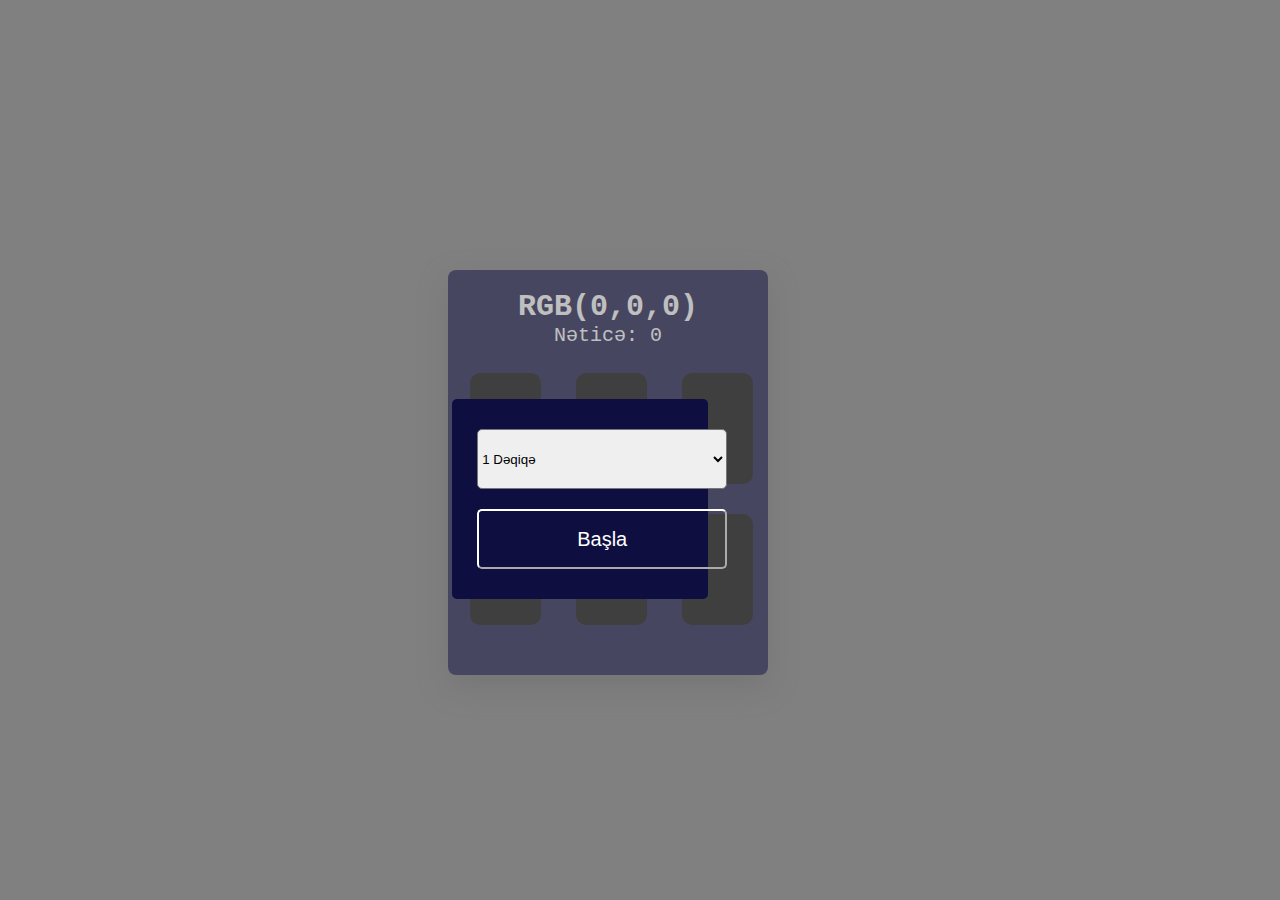
<file: colorgame/index.html>
<!DOCTYPE html>
<html lang="en">
<head>
    <meta charset="UTF-8">
    <meta http-equiv="X-UA-Compatible" content="IE=edge">
    <meta name="viewport" content="width=device-width, initial-scale=1.0">
    <title>Document</title>
    <link rel="stylesheet" href="style.css">
</head>
<body onload="startMenu()">
    <div id="st-time">
        <select id="time">
            <option value="1">1 Dəqiqə</option>
            <option value="3">3 Dəqiqə</option>
            <option value="5">5 Dəqiqə</option>
            <option value="10">10 Dəqiqə</option>
        </select>
        <input class="basla" type="button" value="Başla" onclick="getTime()" style="display: block;">
    </div>

    <div class="gameplace">
        <h3 class="trgb"></h3>
        <p class="netice">Nəticə: 0</p>

        <table>
            <tr>
                <td><div class="rnd" onclick="checkColor(this.id)" id="0"></div></td>
                <td><div class="rnd" onclick="checkColor(this.id)" id="0"></div></td>
                <td><div class="rnd" onclick="checkColor(this.id)" id="0"></div></td>
            </tr>

            <tr>
                <td><div class="rnd" onclick="checkColor(this.id)" id="0"></div></td>
                <td><div class="rnd" onclick="checkColor(this.id)" id="0"></div></td>
                <td><div class="rnd" onclick="checkColor(this.id)" id="0"></div></td>
            </tr>
        </table>

    </div>

    <div class="final-scene">
        <h1>Bitdi!</h1>
        <h2 class="score">Nəticə: 0</h2>
        <h2 id="selectedtime"></h2>
        <button class="playAgain" onclick="playAgain()">Təkrar oyna</button>
    </div>
    <script src="script.js"></script>
    <div class="true">Doğru!</div>
    <div class="false">Yanlış!</div>
</body>
</html>
</file>
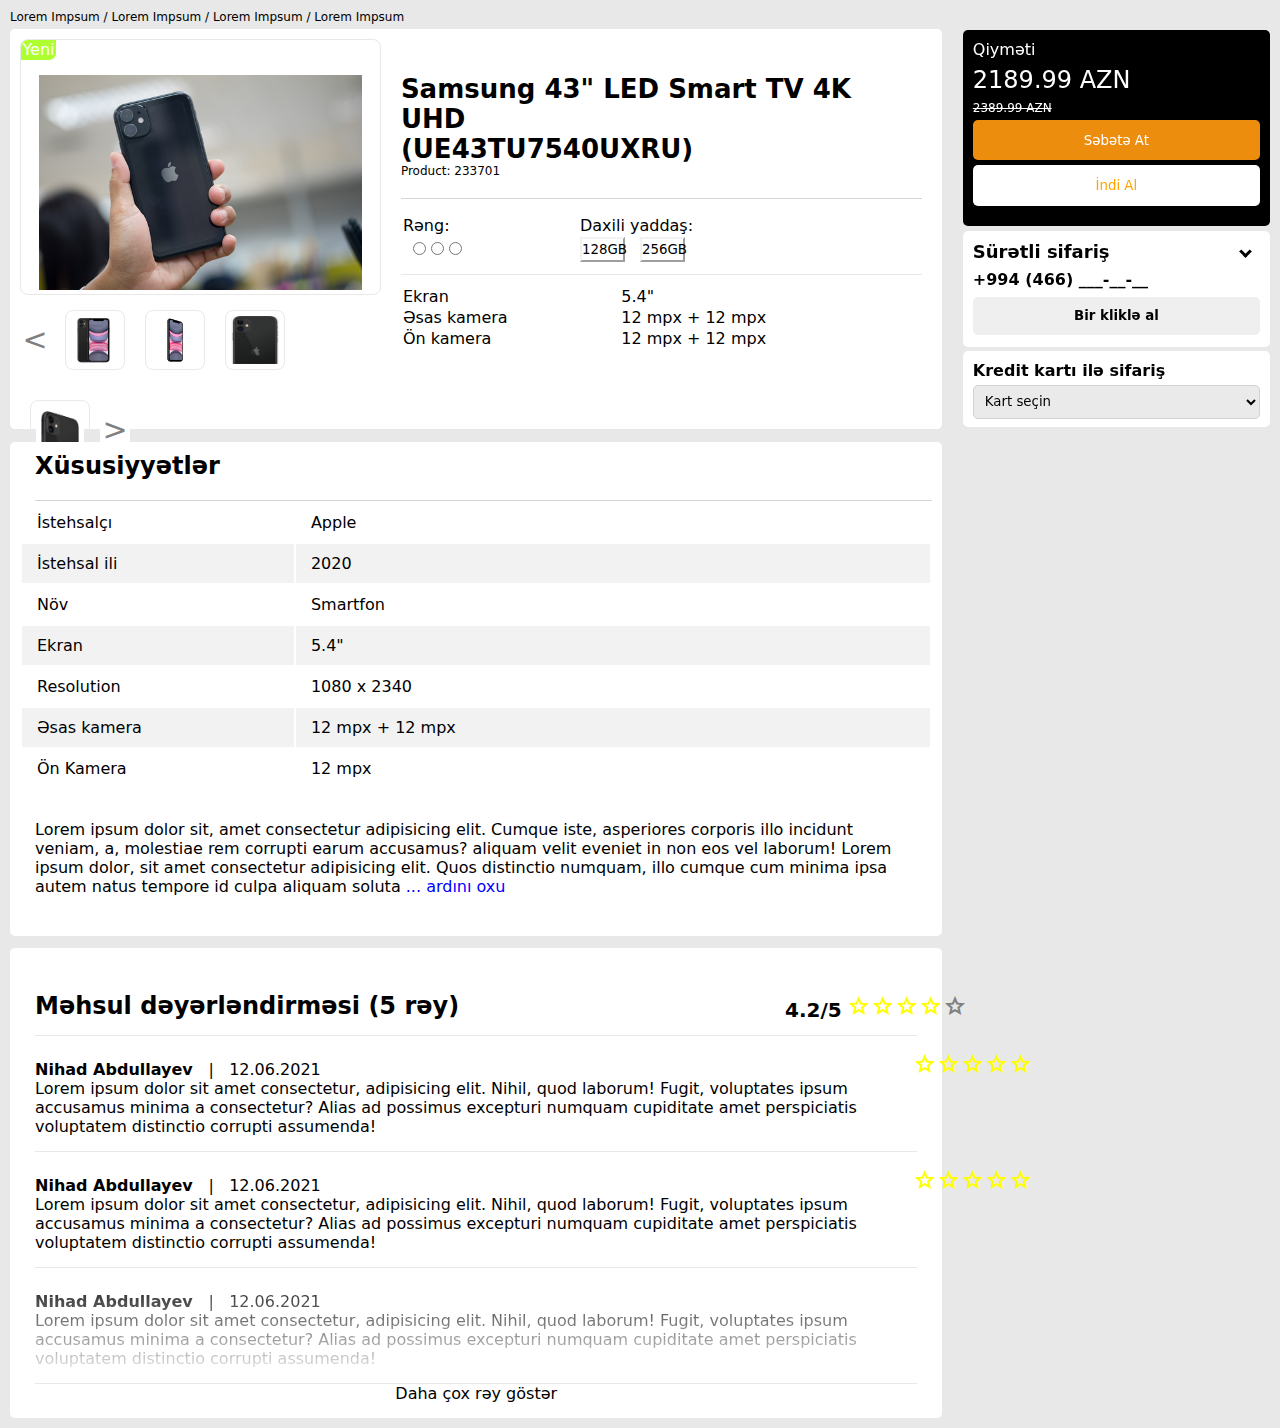
<file: shopping/index.html>
<!DOCTYPE html>
<html lang="en">
<head>
    <meta charset="UTF-8">
    <meta http-equiv="X-UA-Compatible" content="IE=edge">
    <meta name="viewport" content="width=device-width, initial-scale=1.0">
    <title>Document</title>
    <link rel="stylesheet" href="style.css">
    <!-- CSS only -->
<!-- <link href="https://cdn.jsdelivr.net/npm/bootstrap@5.2.0/dist/css/bootstrap.min.css" rel="stylesheet" integrity="sha384-gH2yIJqKdNHPEq0n4Mqa/HGKIhSkIHeL5AyhkYV8i59U5AR6csBvApHHNl/vI1Bx" crossorigin="anonymous"> -->
    <link rel="stylesheet" href="https://fonts.googleapis.com/css2?family=Material+Symbols+Outlined:opsz,wght,FILL,GRAD@48,400,0,0" />
    <link rel="stylesheet" href="https://fonts.googleapis.com/css2?family=Material+Symbols+Outlined:opsz,wght,FILL,GRAD@20..48,100..700,0..1,-50..200" />
</head>
<body>
    <ul class="list">
        <li><a href="">Lorem Impsum / </a></li>
        <li><a href="">Lorem Impsum / </a></li>
        <li><a href="">Lorem Impsum / </a></li>
        <li><a href="">Lorem Impsum </a></li>
    </ul>

    <div class="main-menu">
        <div class="slider">
            <div class="main-photo">
                <p class="new">Yeni</p>
                <img src="photos/main.jpg" class="mainphoto2" alt="" srcset="">
            </div>

            <div class="thumbnail-photos">
                <button id="prev" onclick="setslide(-1)"> &lt; </button>
                <img src="photos/img1.jpg" class="images" alt="1" srcset="" onclick="changePhoto(this.alt)">
                <img src="photos/img2.jpg" class="images" alt="2" srcset="" onclick="changePhoto(this.alt)">
                <img src="photos/img3.jpg" class="images" alt="3" srcset="" onclick="changePhoto(this.alt)">
                <img src="photos/img4.jpg" class="images" alt="4" srcset="" onclick="changePhoto(this.alt)">
                <button id="next" onclick="setslide(1)"> &gt; </button>
            </div>
        </div>

        <div class="product-details">
            <div>
                <p class="product">Samsung 43" LED Smart TV 4K UHD</p>
                <p class="prodid">(UE43TU7540UXRU)</p>
                
                <p class="prodid2">Product: 233701</p>
            </div>
            <div class="tbls">
                <table width="100%">
                    <tr>
                        <td>Rəng:</td>
                        <td>Daxili yaddaş:</td>
                    </tr>
                    <tr>
                        <td>
                            <input type="radio" name="test" id="black" value="red"><label for="black" ></label>
                            <input type="radio" name="test" id="red"><label for="red" ></label>
                            <input type="radio" name="test" id="yellow"><label for="yellow" ></label>
                        </td>
                        <td>
                            <button>128GB</button>
                            <button>256GB</button>
                        </td>
                    </tr>
                </table>
            </div>
            <div class="tbls2">
                <table width="100%">
                    <tr>
                        <td>Ekran</td>
                        <td>5.4"</td>
                    </tr>
                    <tr>
                        <td>Əsas kamera</td>
                        <td>12 mpx + 12 mpx</td>
                    </tr>
                    <tr>
                        <td>Ön kamera</td>
                        <td>12 mpx + 12 mpx</td>
                    </tr>
                </table>
            </div>
            
        </div>
    </div>

    <div class="side-menu">
        <div class="price">
            <p>Qiyməti</p>
            <p class="oprice">2189.99 AZN</p>
            <p class="noprice">2389.99 AZN</p>

            <button class="addtocart">Səbətə At</button>
            <button class="buynow">İndi Al</button>
        </div>
        <div class="order">
            <span id="fast">Sürətli sifariş  </span><span id="arrow"><i class="arrow down"></i></span>
            <p id="num">
                +994 (466) ___-__-__
            </p>
            <button id="onetapbuy">Bir kliklə al</button>
        </div>
        <div class="card-order">
            <h3>Kredit kartı ilə sifariş</h3>
            <select name="" id="cards" onchange="selectMonth()">
                <option value="" disabled selected>Kart seçin</option>
                <option value="card">Bir kart</option>
                <option value="card">Tam kart</option>
                <option value="card">Umico</option>
            </select>
        </div>
    </div>

    <div class="details">
        <h2>Xüsusiyyətlər</h2>

        <table class="table table-striped table-hover">
            <tr>
                <td width="30%">İstehsalçı</td>
                <td colspan="3"  >Apple</td>
                
            </tr>
            <tr>
                <td>İstehsal ili</td>
                <td colspan="3"  >2020</td>

            </tr>
                <td>Növ</td>
                <td colspan="3"  >Smartfon</td>
            <tr>
                <td>Ekran</td>
                <td colspan="3"  >5.4"</td>
            </tr>
            <tr>
                <td>Resolution</td>
                <td colspan="3"  >1080 x 2340</td>
            </tr>
            <tr>
                <td>Əsas kamera</td>
                <td colspan="3"  >12 mpx + 12 mpx</td>
            </tr>
            <tr>
                <td>Ön Kamera</td>
                <td colspan="3"  >12 mpx</td>
            </tr>
        </table>
        <div class="read-more">
            Lorem ipsum dolor sit, amet consectetur adipisicing elit. Cumque iste, asperiores corporis illo incidunt veniam, a, molestiae rem corrupti earum accusamus? 
            aliquam velit eveniet in non eos vel laborum! Lorem ipsum dolor, sit amet consectetur adipisicing elit. Quos distinctio numquam, illo cumque cum minima 
            ipsa autem natus tempore id culpa aliquam soluta <span href="" onclick="readmore()" class="dots">... ardını oxu</span> <span class="read-more2"> modi incidunt itaque reiciendis, officia, nisi deserunt! Lorem ipsum dolor sit amet consectetur adipisicing
            elit. Quidem tenetur quia architecto sapiente, alias sed! Id velit commodi, atque perferendis corrupti nostrum iste ab facere, vero cumque nesciunt cupiditate similique!</span><span class="less" onclick="less()"> ...less</span>
        </div>
    </div>

    <div class="comments">
        <div class="main-star">
            <span class="pts">4.2/5</span>
        </div>
        <h2>Məhsul dəyərləndirməsi (5 rəy)</h2>
        <div class="comment">
            <h4 style="display: inline;">Nihad Abdullayev </h4> <span> &nbsp;   | &nbsp; 12.06.2021</span>
            <span class="comment-stars comment-stars1"></span>
            <p>Lorem ipsum dolor sit amet consectetur, adipisicing elit. Nihil, quod laborum! Fugit, voluptates ipsum accusamus minima a consectetur? Alias ad possimus excepturi numquam cupiditate amet perspiciatis voluptatem distinctio corrupti assumenda!</p>
        </div>
        <div class="comment">
            <h4 style="display: inline;">Nihad Abdullayev </h4> <span> &nbsp;   | &nbsp; 12.06.2021</span>
            <span class="comment-stars comment-stars2"></span>
            <p>Lorem ipsum dolor sit amet consectetur, adipisicing elit. Nihil, quod laborum! Fugit, voluptates ipsum accusamus minima a consectetur? Alias ad possimus excepturi numquam cupiditate amet perspiciatis voluptatem distinctio corrupti assumenda!</p>
        </div>
        <div class="comment cmt3 grad">
            <h4 style="display: inline;">Nihad Abdullayev </h4> <span> &nbsp;   | &nbsp; 12.06.2021</span>
            <span class="comment-stars comment-stars3"></span>
            <p>Lorem ipsum dolor sit amet consectetur, adipisicing elit. Nihil, quod laborum! Fugit, voluptates ipsum accusamus minima a consectetur? Alias ad possimus excepturi numquam cupiditate amet perspiciatis voluptatem distinctio corrupti assumenda!</p>
        </div>
        <div class="comment cmt4">
            <h4 style="display: inline;">Nihad Abdullayev </h4> <span> &nbsp;   | &nbsp; 12.06.2021</span>
            <span class="comment-stars comment-stars4"></span>
            <p>Lorem ipsum dolor sit amet consectetur, adipisicing elit. Nihil, quod laborum! Fugit, voluptates ipsum accusamus minima a consectetur? Alias ad possimus excepturi numquam cupiditate amet perspiciatis voluptatem distinctio corrupti assumenda!</p>
        </div>
        <div class="comment cmt5">
            <h4 style="display: inline;">Nihad Abdullayev </h4> <span> &nbsp;   | &nbsp; 12.06.2021</span>
            <span class="comment-stars comment-stars5"></span>
            <p>Lorem ipsum dolor sit amet consectetur, adipisicing elit. Nihil, quod laborum! Fugit, voluptates ipsum accusamus minima a consectetur? Alias ad possimus excepturi numquam cupiditate amet perspiciatis voluptatem distinctio corrupti assumenda!</p>
        </div>
        <div class="expander">
            <span class="more-comment" onclick="moreComments()">Daha çox rəy göstər </span>
            <span class="less-comment" onclick="lessComments()">Rəyləri gizlət </span>
        </div>
    </div>











    <!-- JavaScript Bundle with Popper -->
<!-- <script src="https://cdn.jsdelivr.net/npm/bootstrap@5.2.0/dist/js/bootstrap.bundle.min.js" integrity="sha384-A3rJD856KowSb7dwlZdYEkO39Gagi7vIsF0jrRAoQmDKKtQBHUuLZ9AsSv4jD4Xa" crossorigin="anonymous"></script> -->
    <script src="script.js"></script>
</body>
</html>
</file>
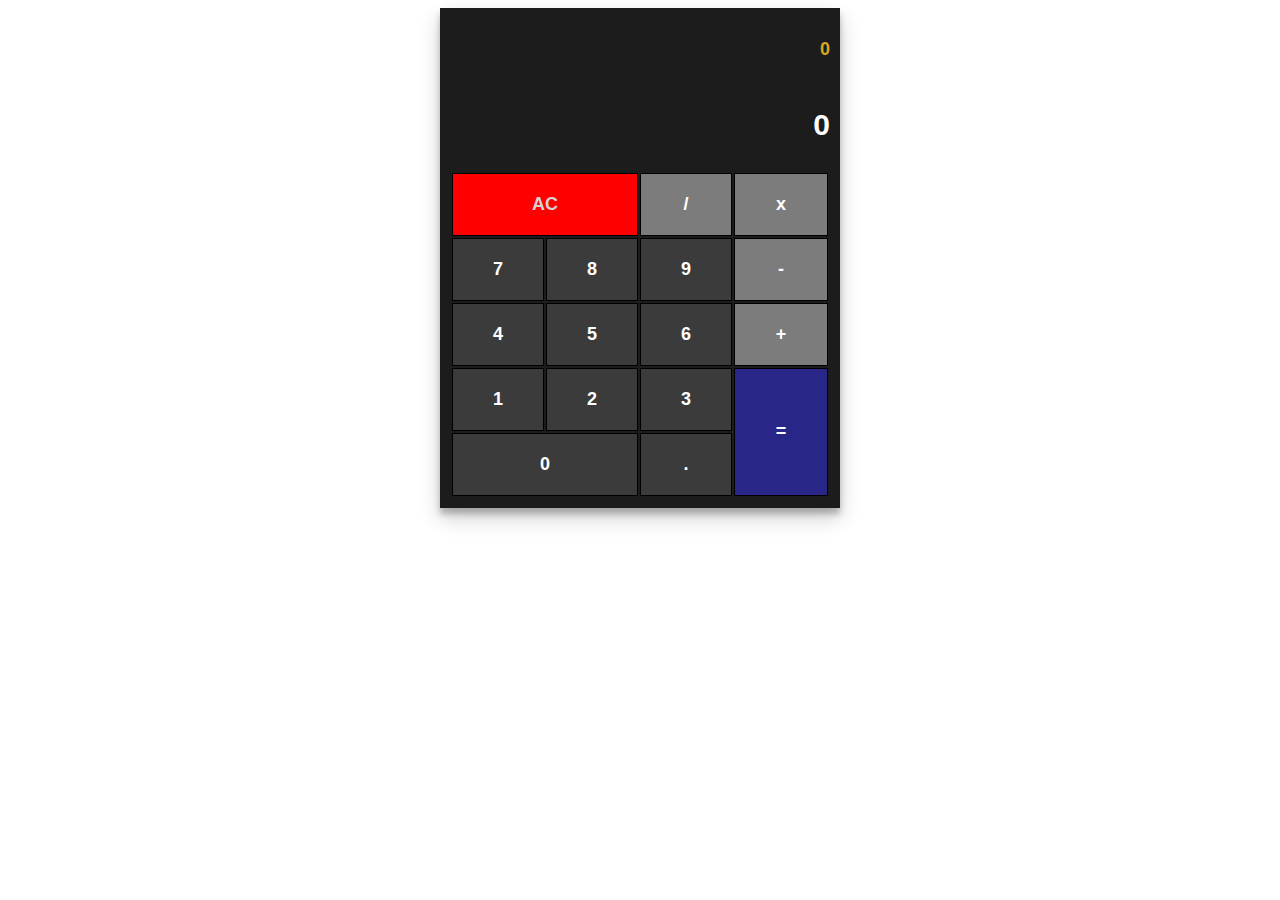
<file: calculator/calculator.html>
<!DOCTYPE html>
<html lang="en">
<head>
    <meta charset="UTF-8">
    <meta http-equiv="X-UA-Compatible" content="IE=edge">
    <meta name="viewport" content="width=device-width, initial-scale=1.0">
    <title>Document</title>
    <link rel="stylesheet" href="stylee.css">
    <link href="http://fonts.cdnfonts.com/css/calculator" rel="stylesheet">
  </head>
<body>

 
<table class="calculator" >
  <tr>
    <td colspan="4"><input class="result result2" type="text" id="result2" value="0" disabled/></td>
  </tr>
  <tr>
    <td colspan="4"><input class="result" type="text" id="result" value="0" disabled/></td>
  </tr>
  <tr>
    <td colspan="2"> <input type="button" value="AC" onclick="cle()" class="AC" /> </td>
    <td> <input type="button" value="/" onclick="display('/')"  id="op" /> </td>
    <td> <input type="button" value="x" onclick="display('*')"  id="op" /> </td>
    </tr>
  <tr>
    <td> <input id="butn" type="button" value="7" onclick="display('7')" /> </td>
    <td> <input id="butn" type="button" value="8" onclick="display('8')" /> </td>
    <td> <input id="butn" type="button" value="9" onclick="display('9')" /> </td>
    <td> <input type="button" value="-" onclick="display('-')"  id="op" /> </td>
    
  </tr>
  <tr>
    <td> <input id="butn" type="button" value="4" onclick="display('4')" /> </td>
    <td> <input id="butn" type="button" value="5" onclick="display('5')" /> </td>
    <td> <input id="butn" type="button" value="6" onclick="display('6')" /> </td>
    <td> <input type="button" value="+" onclick="display('+')"  id="op" /> </td>
  </tr>
  <tr>
    <td> <input id="butn" type="button" value="1" onclick="display('1')" /> </td>
    <td> <input id="butn" type="button" value="2" onclick="display('2')" /> </td>
    <td> <input id="butn" type="button" value="3" onclick="display('3')" /> </td>
    <td rowspan="2"> <input type="button" class="ber" value="=" onclick="calculate()" id="btn" /> </td>
</tr>
  <tr>
    <td colspan="2"> <input id="butn" type="button" value="0" onclick="display('0')" /> </td>
    <td> <input id="butn" type="button" value="." onclick="display('.')" /> </td>
    
 
    
    
  </tr>
</table>
 
<script type="text/javascript" src="scriptt.js"></script>
 
</body>
</html>
</file>
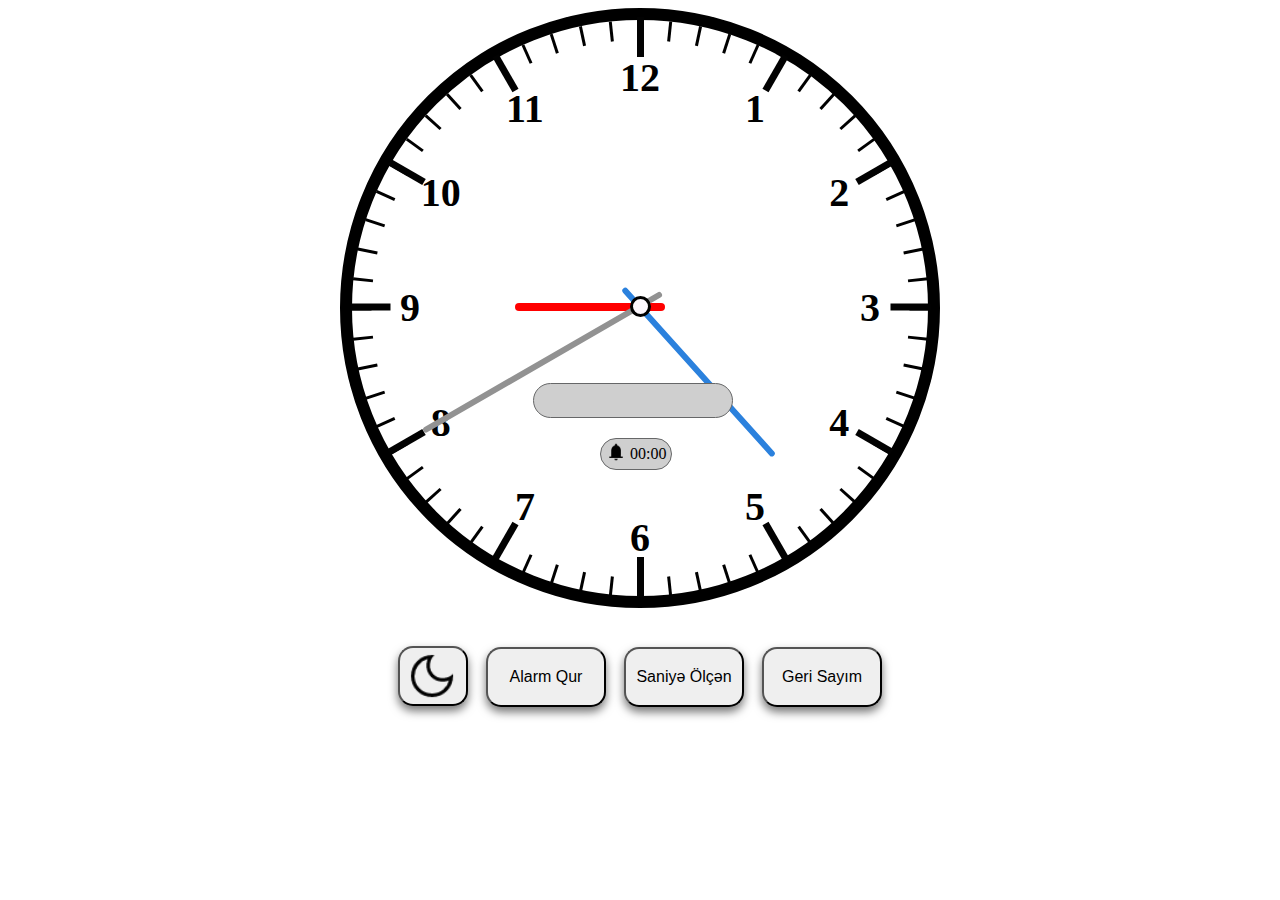
<file: clock1/watch.html>
<!DOCTYPE html>
<html lang="en">
<head>
    <meta charset="UTF-8">
    <meta http-equiv="X-UA-Compatible" content="IE=edge">
    <meta name="viewport" content="width=device-width, initial-scale=1.0">
    <link rel="stylesheet" href="CSS/style.css">
    <title>Watch</title>
</head>
<body onload="startwatch()">
    <div id="full">
        <div class="watch">
            <div class="dotes">
                <div class="r12" id="r12">12</div>
                <div class="r1" id="r1"><div id="rr1">1</div></div>
                <div class="r2" id="r2"><div id="rr2">2</div></div>
                <div class="r3" id="r3"><div id="rr3">3</div></div>
                <div class="r4" id="r4"><div id="rr4">4</div></div>
                <div class="r5" id="r5"><div id="rr5">5</div></div>
                <div class="r6" id="r6"><div id="rr6">6</div></div>
                <div class="r7" id="r7"><div id="rr7">7</div></div>
                <div class="r8" id="r8"><div id="rr8">8</div></div>
                <div class="r9" id="r9"><div id="rr9">9</div></div>
                <div class="r10" id="r10"><div id="rr10">10</div></div>
                <div class="r11" id="r11"><div id="rr11">11</div></div>
            </div>
            <div class="hours" id="hour">
                <div class="main3"></div>
            </div>
            <div class="minutes" id="minut">
                <div class="main2"></div>
            </div>
            <div class="seconds" id="sec">
                <div class="main"></div>
            </div>
            <div class="circle"></div>
            <div id="vaxt2">
                <p id="vaxt9"></p>
                <p id="day"></p>
            </div>
            <div id="alarm3">
                <img id="alpb" src="Images/alarmpblack-removebg-preview.png" alt="" width="20px" height="20px" style="display: inline;position: relative;">
                <p id="alarmp" style="display: inline;position: relative;">00:00</p>
            </div>
        </div>

    <section class="bgruop" id="bgruop">

        <button class="mode dmode" id="mode" onclick="darkModeChanger()"></button>
        <button class="alarm" id="alarm" onclick="openAlarm()">Alarm Qur</button>
        <button class="san" id="san" onclick="countupTimer()">Saniyə Ölçən</button>
        <button class="geri" id="geri" onclick="countDownTimer()">Geri Sayım</button>
        
    </section>
    <div class="alarm-area">
        <h2>Saatı Ayarlayın:</h2>

        <div id="time">
        <input type="time" id="appt" name="appt" min="09:00" max="24:00" value="" required>
        <select id="audios">
            <option value="Audio File Secin" disabled selected>Audio File Seçin</option>
            <option class="alaem" id="ses1" value="1">Səs 1</option>
            <option class="alaem" id="ses2" value="2">Səs 2</option>
        </select>
            <div id="pp">
                <img id="pp1" src="Images/play_arrow_FILL0_wght400_GRAD0_opsz48.png" alt="Play" onclick="playmusic()">
                <img id="pp2" src="Images/pause_FILL0_wght400_GRAD0_opsz48.png" alt="Pause" onclick="stopmusic()">
            </div>
        </div>

        <div id="buttons">
            <button class="alarm1" id="alarm2" onclick="alarmReady()">Hazırdır</button>
            <button class="alarm2" id="alarm2" onclick="clear()">Sıfırla</button>
        </div>

        <button id="close" onclick="closeAlarm()">x</button>
    </div>
    
    <div class="saniye">
        
        <div class="merge">
            <img src="Images/chrono-removebg-preview.png" alt="chrono">
            <div class="stick" id="test">
                <div class="main4"></div>
            </div>
            <div class="circle2"></div>


            <div class="stick2" id="test2">
                <div class="main42"></div>
            </div>
            <div class="circle22"></div>
        </div>



        
        <div id="vaxt"><label id="minutes">00</label>:<label id="seconds">00</label></div>
        <ol id="lits">

        </ol>
        <div id="sbtns">
            <button id="start" onclick="startTimer() , voidd(), voidd2()">Başla</button>
            <button id="add" onclick="addToList()">Əlavə Et</button>
            <button id="restart" onclick="clearTimer()">Sıfırla</button>
        </div>

        <button id="cllist" onclick="clearlist()">Siyahını Boşalt</button>

        <button id="close" onclick="closeTimer()">x</button>
    </div>

    <div class="gerisayim">
        <h2>Saatı Ayarlayın:</h2>
        
        <input type="time" id="geri4" name="appt" min="09:00" max="22:00" required>

        <div id="gbuttons">
            <button class="geri1" id="geri1" onclick="startCdTimer()">Başla</button>
            <button class="geri2" id="geri2" onclick="clearCdTimer()">Sıfırla</button>
        </div>

        <h1 id="timeleft"></h1>

        <button id="close" onclick="closeCdTimer()">x</button>

    </div>
    
    </div>
    <script src="JS/script.js">  
    </script>
</body>
</html>
</file>
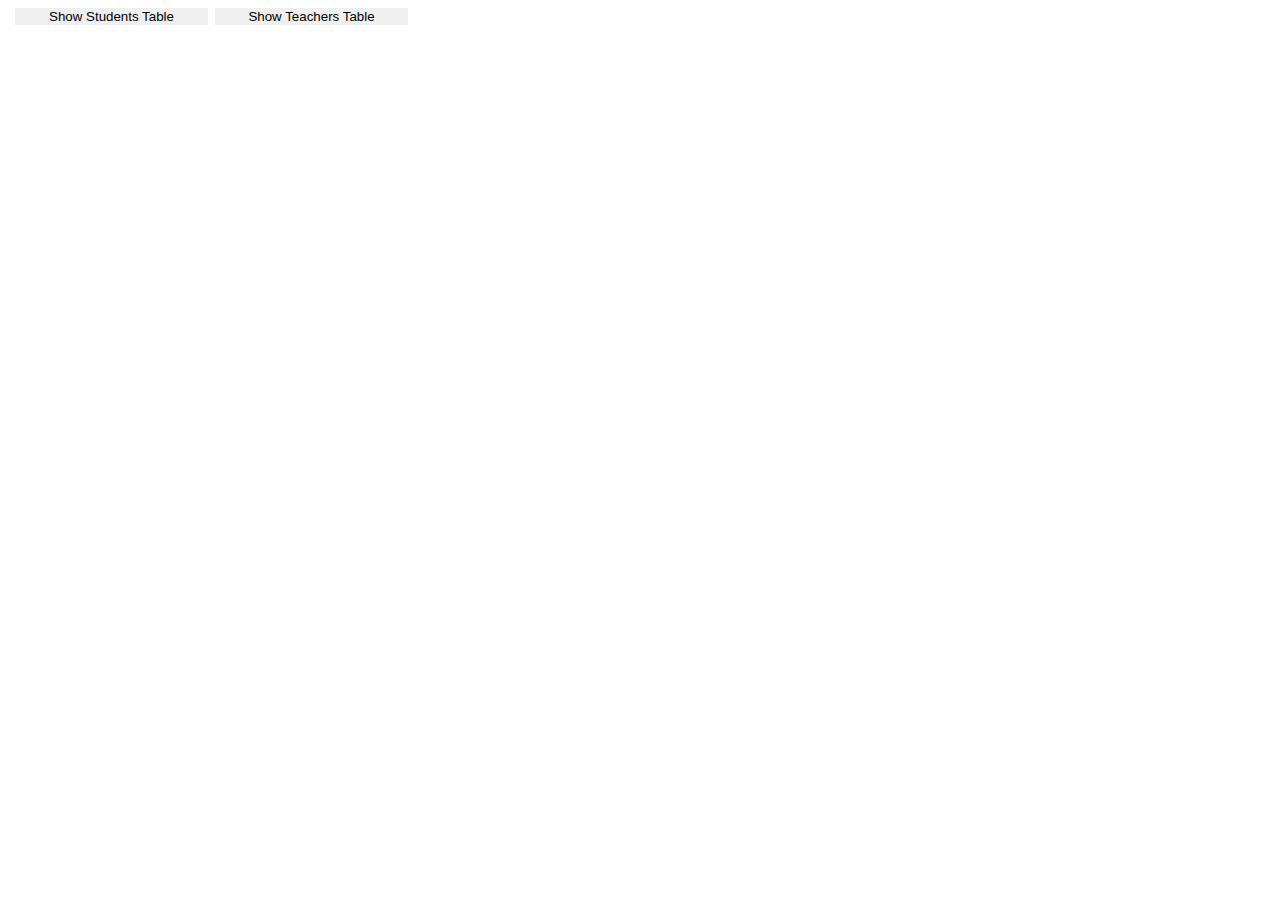
<file: table/table.html>
<html lang="en">
  <head>
    <meta charset="utf-8">
    <meta name="viewport" content="width=device-width, initial-scale=1, shrink-to-fit=no">
    <link rel="stylesheet" href="https://cdn.jsdelivr.net/npm/bootstrap@4.1.3/dist/css/bootstrap.min.css" integrity="sha384-MCw98/SFnGE8fJT3GXwEOngsV7Zt27NXFoaoApmYm81iuXoPkFOJwJ8ERdknLPMO" crossorigin="anonymous">
    <link rel="stylesheet" href="table.css">
    <link rel="stylesheet" href="https://fonts.googleapis.com/css2?family=Material+Symbols+Outlined:opsz,wght,FILL,GRAD@20..48,100..700,0..1,-50..200" />    <title>Table Work</title>
  </head>
  <body>
    <div class="mx-auto my-4  butn" style="width: 400px;">
        <button type="button" id="btn" onclick="showStudents()" class="btn btn-primary">Show Students Table</button>
        <button type="button" id="btn2" onclick="showTeachers()" class="btn btn-primary">Show Teachers Table</button>
    </div>

    <div class="spinner mx-auto" id="spinner" style="display:none ;margin-bottom: 50px;">
      <div class="bounce1"></div>
      <div class="bounce2"></div>
      <div class="bounce3"></div>
    </div>

    <div style="text-align: center;">
    <table class="table stable" id="stable" style="display:none;text-align: center;">
        <thead>
          <tr class="bg-dark text-light">
            <th>id</th>
            <th>Ad</th>
            <th>Soyad</th>
            <th colspan="2">Nömrə</th>
          </tr>
        </thead>
        <tbody>

        </tbody>
    </table>
    </div>

    <div style="text-align: center;">
    <table class="table tetable" id="tetable" style="display:none;">
        <thead>
          <tr class="bg-dark text-light">
            <th>id</th>
            <th>Ad</th>
            <th>Soyad</th>
            <th colspan="2">Nömrə</th>
          </tr>
        </thead>
        <tbody>

        </tbody>
    </table>
    </div>
    <div class="NT" id="NT" style="text-align: center;">NOT FOUND</div>
    <div class="NT2" id="NT2" style="text-align: center;">NOT FOUND</div>
    <script src="table.js"></script>
    <script src="https://code.jquery.com/jquery-3.3.1.slim.min.js" integrity="sha384-q8i/X+965DzO0rT7abK41JStQIAqVgRVzpbzo5smXKp4YfRvH+8abtTE1Pi6jizo" crossorigin="anonymous"></script>
    <script src="https://cdn.jsdelivr.net/npm/popper.js@1.14.3/dist/umd/popper.min.js" integrity="sha384-ZMP7rVo3mIykV+2+9J3UJ46jBk0WLaUAdn689aCwoqbBJiSnjAK/l8WvCWPIPm49" crossorigin="anonymous"></script>
    <script src="https://cdn.jsdelivr.net/npm/bootstrap@4.1.3/dist/js/bootstrap.min.js" integrity="sha384-ChfqqxuZUCnJSK3+MXmPNIyE6ZbWh2IMqE241rYiqJxyMiZ6OW/JmZQ5stwEULTy" crossorigin="anonymous"></script>
  </body>
</html>
</file>
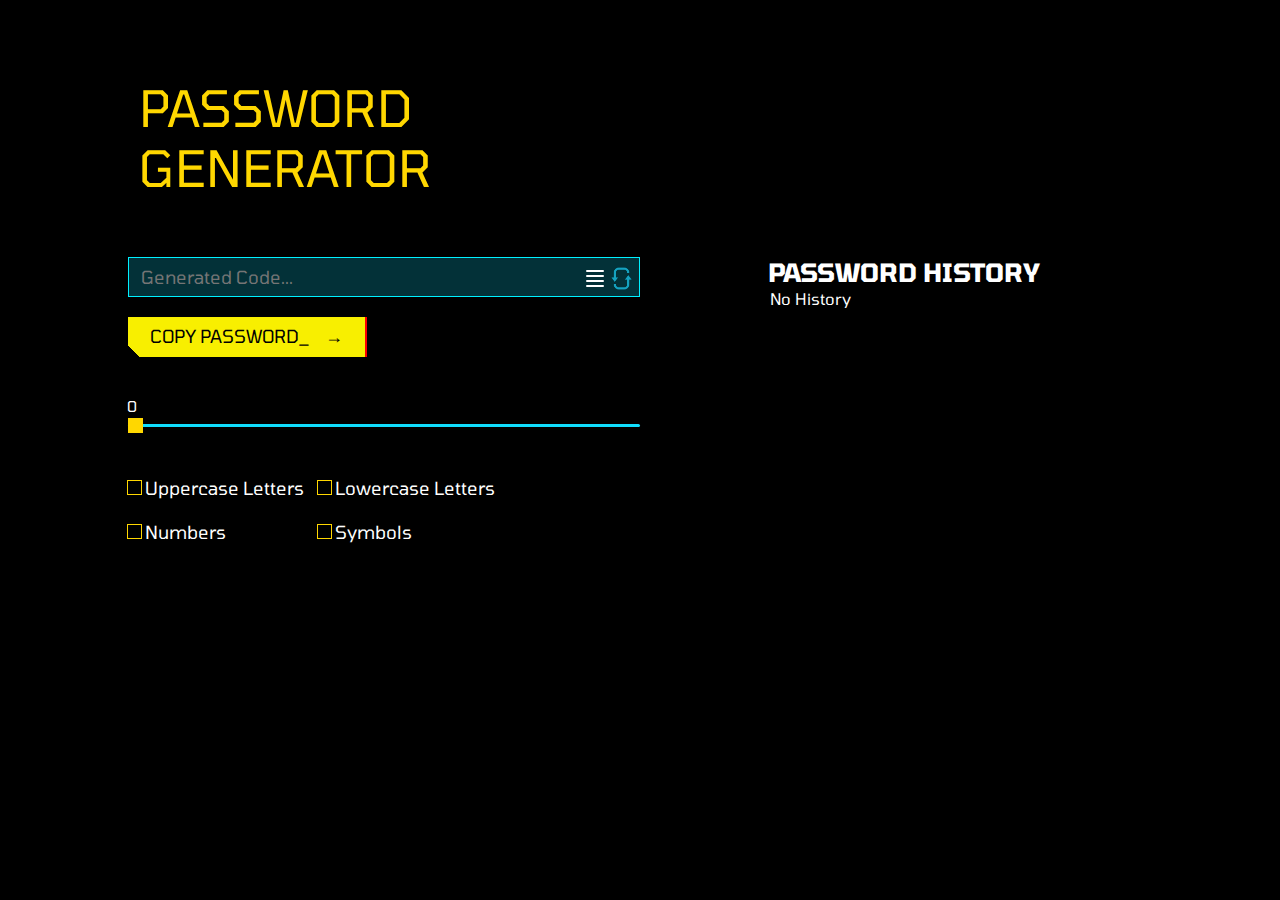
<file: tsks/passgen/passgen.html>
<!DOCTYPE html>
<html lang="en">
<head>
    <meta charset="UTF-8">
    <meta http-equiv="X-UA-Compatible" content="IE=edge">
    <meta name="viewport" content="width=device-width, initial-scale=1.0">
    <title>Document</title>
    <link rel="stylesheet" href="passgen.css">
    <link rel="preconnect" href="https://fonts.googleapis.com">
    <link rel="preconnect" href="https://fonts.gstatic.com" crossorigin>
    <link href="https://fonts.googleapis.com/css2?family=Tomorrow:wght@500&display=swap" rel="stylesheet">
</head>
<body onload="loading()">
    <pre class="h1">
        PASSWORD
        GENERATOR
    </pre>
    <div class="main-div">
        <div class="gen">
            <input type="text" placeholder="Generated Code..." class="gcode">
                <img src="images/icons8-refresh-48.png" alt="ref" onclick="generateCode()">
                <div class="hamburger">
                    <div class="ham1"></div>
                    <div class="ham2"></div>
                    <div class="ham3"></div>
                    <div class="ham4"></div>
                </div>
            <input type="button" value="COPY PASSWORD_    &rarr;" class="copy" onclick="copy()">
            <span id="rs-bullet" class="rs-label">0</span>
            <input type="range" name="" id="lengthp" min="1" max="100" value="1" class="slider" onchange="generateCode()">
            <form name="main"> 
                <table width="60%">
                    <tr>
                        <td>
                            <label class="container">Uppercase Letters
                                <input type="checkbox" name="" id="up" class="ch1" onclick="countCheckboxes()">
                                <span class="checkmark"></span>
                            </label>
                        </td>
                        <td>
                            <label class="container">Lowercase Letters
                                <input type="checkbox" name="" id="low" class="ch2" onclick="countCheckboxes()">
                                <span class="checkmark"></span>
                            </label>                  
                        </td>
                    </tr>
                    <tr>
                        <td>
                            <label class="container">Numbers
                                <input type="checkbox" name="" id="num" class="ch3" onclick="countCheckboxes()">
                                <span class="checkmark"></span>
                            </label>
                        </td>
                        <td>
                            <label class="container">Symbols
                                <input type="checkbox" name="" id="sym" class="ch4" onclick="countCheckboxes()">
                                <span class="checkmark"></span>
                            </label>
                        </td>
                    </tr>
                </table>
            </form>
        </div>
        <div class="hist">
            <h2>PASSWORD HISTORY</h2>
            <table width="100%" class="history" style='table-layout:fixed;'>
                <col width="90%">
                <col width="10%">
            </table>
            <input type="button" class="clear" onclick="clearUL()" value="Clear History">
        </div>
    </div>
    <script src="passgen.js"></script>
</body>
</html>
</file>
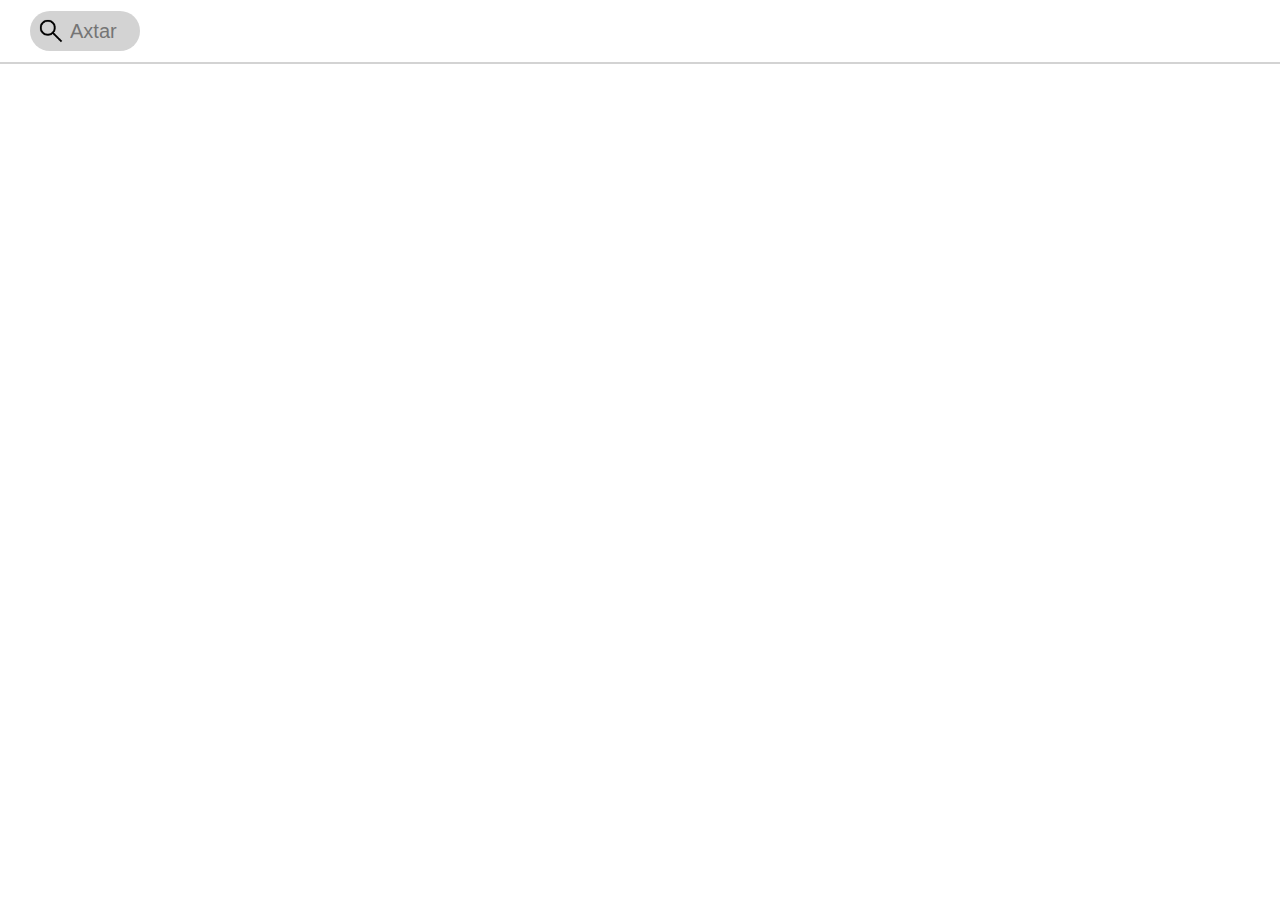
<file: tsks/search/search.html>
<!DOCTYPE html>
<html lang="en">
<head>
    <meta charset="UTF-8">
    <meta http-equiv="X-UA-Compatible" content="IE=edge">
    <meta name="viewport" content="width=device-width, initial-scale=1.0">
    <title>Document</title>
    <link rel="stylesheet" href="https://cdnjs.cloudflare.com/ajax/libs/font-awesome/6.1.1/css/all.min.css" integrity="sha512-KfkfwYDsLkIlwQp6LFnl8zNdLGxu9YAA1QvwINks4PhcElQSvqcyVLLD9aMhXd13uQjoXtEKNosOWaZqXgel0g==" crossorigin="anonymous" referrerpolicy="no-referrer" />
    <link rel="stylesheet" href="search.css">
</head>
<body onload="getData2()">
    <div class="search">
        <input type="text" name="" id="search" placeholder="Axtar">
    </div>
    <div id="cards"></div>
    <script src="search.js"></script>
</body>
</html>
</file>
<file: colorgame/style.css>
*{
    box-sizing: border-box;
    margin: 0;
    padding: 0;
    transition: all 0.3s ease-in-out;
}
#st-time{
    background-color: rgb(14, 14, 65);
    position: absolute;
    top: 61%;
    left: 47%;
    margin: -150px 0 0 -150px;
    width: 20%;
    height: 200px;
    border-radius: 5px;
    transition: all .9s ease;
    display: none;
    z-index: 10;
}
#time{
    position: relative;
    top: 15%;
    left: 10%;
    width: 250px;
    height: 60px;
    margin: 0;
    border-radius: 5px;
}
.rnd:hover{
    transform: scale(1.2);
}
.basla{
    width: 250px;
    height: 60px;
    position: relative;
    top: 25%;
    left: 10%;
    margin: 0;
    background-color: transparent;
    color: white;
    border-color: white;
    border-radius: 5px;
    font-size: 20px;
}
.basla:hover{
    background-color: white;
    color: black;
}
.gameplace{
    position: absolute;
    top: 30%;
    left: 35%;
    width: 25%;
    height: 45%;
    background-color: rgb(14, 14, 65);
    border-radius: 8px;
    z-index: 9;
    -webkit-box-shadow: 0px 11px 29px -3px #696969; 
box-shadow: 0px 11px 29px -3px #696969;
}
.gameplace h3{
    text-align: center;
    color: white;
    font-size: 30px;
    font-family: 'Courier New', Courier, monospace;
    margin-top:20px;
}
.netice{
    text-align: center;
    color: white;
    font-size: 20px;
    font-family: 'Courier New', Courier, monospace;
}
table{
    margin-top: 10px;
    width: 100%;
    height: 70%;
}
table tr td{
    padding-left:20px;
}
table tr td div{
    width: 85%;
    height: 80%;
    background-color: black;
    border-radius: 10px;
    border: none;
}
table tr td div:hover{
    cursor: pointer;
}
.final-scene{
    position: absolute;
    top: 27.5%;
    left: 30%;
    width: 40%;
    height: 48%;
    background-color: rgb(14, 14, 65);
    z-index: 11;
    display: none;
    text-align: center;
    -webkit-box-shadow: 0px 0px 35px 3px #141465; 
box-shadow: 0px 0px 35px 3px #141465;
}
.final-scene h1{
    color: white;
    text-align: center;
    margin-top: 40px;
    font-size: 50px;
    font-weight: bolder;
    font-family:'Franklin Gothic Medium', 'Arial Narrow', Arial, sans-serif;
}
.final-scene h2{
    color: white;
    text-align: center;
    margin-top: 20px;
    font-size: 45px;
    font-weight: bolder;
    font-family:'Franklin Gothic Medium', 'Arial Narrow', Arial, sans-serif;
}
.playAgain{
    width: 85%;
    height: 15%;
    background-color: rgb(14, 14, 65);
    font-size: 24px;
    color: white;
    border-color: white;
    margin-top: 20px;
}
.playAgain:hover{
    color: black;
    background-color: white;
}
.true,.false{
    width: 260px;
    height: 130px;
    font-size: 50px;
    font-weight: 900;
    font-family: 'Franklin Gothic Medium', 'Arial Narrow', Arial, sans-serif;
    text-align: center;
    border-radius: 9px;
    color: white;
    display: none;
    transition: all 1s ease-in-out;
    position: absolute;
    top: 46%;
    left: 39.5%;
    z-index: 20;
    animation: fade .3s ease-in-out;
    justify-content: center;
    align-items: center;
}
.false{
    background-color: red;
    -webkit-box-shadow: 0px 0px 107px -4px rgba(255,0,0,1);
    -moz-box-shadow: 0px 0px 107px -4px rgba(255,0,0,1);
    box-shadow: 0px 0px 107px -4px rgba(255,0,0,1);
}
.true{
    background-color: green;
    -webkit-box-shadow: 0px 0px 107px -4px rgba(0,255,10,1);
    -moz-box-shadow: 0px 0px 107px -4px rgba(0,255,10,1);
    box-shadow: 0px 0px 107px -4px rgba(0,255,10,1);
}
@keyframes fade {
    from { opacity: 0; }
    to { opacity: 1; }
}
</file>
<file: shopping/style.css>
*{
    box-sizing: border-box;
    padding: 0;
    margin: 0;
    font-family: system-ui, -apple-system, BlinkMacSystemFont, 'Segoe UI', Roboto, Oxygen, Ubuntu, Cantarell, 'Open Sans', 'Helvetica Neue', sans-serif;
}
body{
    background-color: rgb(232, 232, 232);
    padding: 10px;
}
.list{
    text-decoration: none;
    font-size: 12px;
    margin-bottom: 5px;
    clear: both;
}
.list li{display: inline;}
.list a{
    text-decoration: none;
    color: black;
}
.list a:hover{color: gray;}
.main-menu{
    width: 74%;
    height: 400px;
    background-color: white;
    display: flex;
    border-radius: 5px;
    margin-right: 1.5%;
}
.main-menu{padding: 10px;}
.slider{
    width: 40%;
    height: 80%;
    display: inline-block;
}
#prev,#next{
    display: relative;
    border: none;
    color: gray;
    font-size: 30px;
    height: 50px;
    width: 30px;
    position: relative;
    top: -20px;
    background-color: white;
}
.main-photo{
    text-align: center;
    border: 1px solid rgb(232, 232, 232);
    border-radius: 8px;
    box-sizing: content-box;
}
.main-photo img{
    margin-top: 15px;
    width: 90%;
}
.thumbnail-photos{width: 90%;}
.thumbnail-photos img{
    width: 60px;
    height: 60px;
    margin-left: 10px;
    margin-top: 15px;
    margin-right: 5px;
    border: 1px solid rgb(233, 233, 233);
    padding: 5px;
    border-radius: 8px;
}
.new{
    position: relative;
    color: white;
    background-color: greenyellow;
    width: 35px;
    height: 20px;
    border-radius: 7px 0 7px 0;
    right: -0;
}
.product-details{
    width: 60%;
    height: 81%;
    display: inline;
    border-radius: 7px;
    margin-left: 10px;
    padding: 35px 10px 0 10px;
}
.product,.prodid{
    font-weight: 700;
    font-size: 26px;
}
.prodid2{
    font-size: 12px;
    border-bottom:1px solid #d6d4d4;
    padding-bottom: 20px;
}
#black{
    accent-color: black;
    margin-left: 10px;
}
#red{accent-color: red;}
#yellow{accent-color: yellow;}
.tbls td button{
    width: 45px;
    height: 25px;
    margin-right: 10px;
    background-color: white;
    border-color: #f2f2f2;
}
.tbls{
    padding-bottom: 10px;
    padding-top:15px;
    border-bottom: 1px solid rgb(232, 232, 232);
}
.tbls2{padding-top: 10px;}
.side-menu{
    width: 24%;
    height: 400px;
    display: inline-block;
    position: fixed;
    top: 30px;
    right: 10px;
    border-radius: 5px;
}
.price{
    width: 100%;
    height: 49%;
    background-color: black;
    color: white;
    border-radius: 5px;
    margin-bottom: 1.5%;
    padding: 10px;
}
.oprice{
    margin-top: 7px;
    font-size: 24px;
}
.noprice{
    margin-top: 7px;
    font-size: 12px;
    text-decoration: line-through;
}
.order{
    width: 100%;
    height: 29%;
    background-color: white;
    border-radius: 5px;
    margin-bottom: 1.5%;
    padding: 10px;
}
.card-order{
    width: 100%;
    height: 19%;
    background-color: white;
    border-radius: 5px;
    padding: 10px;
}
.card-order h3{font-size: 16px;margin-bottom: 5px;}
.details{
    width: 74%;
    height: 100%;
    background-color: white;
    display: inline-block;
    border-radius: 5px;
    margin-right: 1.5%;
    margin-top: 1%;
}
.addtocart,.buynow{
    width: 100%;
    height: 23%;
    border: none;
    border-radius: 5px;
}
.addtocart{
    margin: 5px 0 5px 0;
    background-color: rgb(237, 141, 14);
    color: white;
}
.buynow{
    background-color: white;
    color: orange;
}
#arrow{
    position: absolute;
    right: 20px;
}
#fast{
    font-weight: 900;
    font-size: 18px;
}
#num{
    margin-top: 8px;
    font-weight: 900;
    font-size: 16px;
}
#onetapbuy{
    margin-top: 8px;
    height: 40%;
    width: 100%;
    border: none;
    font-weight: 900;
    border-radius: 5px;
}
#cards{
    width: 100%;
    border: 1px solid lightgray;
    background-color: rgb(234, 234, 234);
    height: 60%;
    border-radius: 5px;
    padding:0 7px;
}
.details{padding: 10px;}
.details h2{
    margin-left: 15px;
    border-bottom:1px solid #d6d4d4;
    padding-bottom: 20px;
}
.details table{
    width: 100%;
    height: 90%;
}
.details table tr,.details table td{padding: 10px 15px;}
.details table tr:nth-child(even) {background-color: #f2f2f2;}
.read-more{margin:30px 15px;}
.read-more2{display: none;}
.dots,.less{color: blue;}
.less{display: none;}
.dots:hover,.less:hover{cursor: pointer;}

.comments{
    width: 74%;
    height: 100%;
    background-color: white;
    display: block;
    border-radius: 5px;
    margin-right: 1.5%;
    margin-top: 1%;
    padding: 15px 25px;
}
.comments h2{
    border-bottom: 1px solid rgb(232, 232, 232);
    padding-bottom: 15px;
}
.comment{
    border-bottom: 1px solid rgb(232, 232, 232);
    padding: 15px 0;
}
.material-symbols-outlined{color: yellow;}
.main-star{
    position: relative;
    right:-85%;
    top:30px;
}
.comment-stars{
    position: relative;
    left: 66.5%;
}
.pts{
    font-weight: 700;
    font-size: 20px;
}
.more-comment,.less-comment{font-weight: 500;}
.cmt4,.cmt5{display: none;}
.less-comment{display: none;}
.more-comment:hover,.less-comment:hover{cursor: pointer;}
.expander{text-align: center;}

.grad{
    background: -webkit-linear-gradient( rgb(0, 0, 0),rgb(255, 255, 255));
    -webkit-background-clip: text;
    -webkit-text-fill-color: transparent;
}

























.arrow {
    border: solid black;
    border-width: 0 3px 3px 0;
    display: inline-block;
    padding: 3px;
    
}
.down {
    transform: rotate(45deg);
   -webkit-transform: rotate(45deg);
}
</file>
<file: calculator/stylee.css>
*{
    font-size: large;
    font-weight: bold;
}
th, td {
    padding: 0;
}
.calculator {
    padding: 10px;
    height: 500px;
    width: 400px;
    margin: auto;
    background-color: #1c1c1c;
    box-shadow: rgba(0, 0, 0, 0.19) 0px 10px 20px, rgba(0, 0, 0, 0.23) 0px 6px 6px;
}
.result {
    font-family: 'Calculator', sans-serif;
    font-size: 30px;
    text-align: right;
    background-color: #1c1c1c;
    color: white;
    width: 100%;
    height: 60%;
    border: none;
    margin-top: 0;
}
.result2{
    font-family: 'Calculator', sans-serif;
    font-size: 18px;
    text-align: right;
    background-color: #1c1c1c;
    color: goldenrod;
    width: 100%;
    height: 25%;
    border: none;
    margin-bottom: 0;
}
.AC{
    background-color: red;
}
.AC:hover{
    background-color: goldenrod;
}
#btn {
    background-color: #282686;
    color: white;
}
#btn:hover{
    background-color: goldenrod;
}
#butn{
    color: white;
    background-color: #3b3b3b;
}
#butn:hover{
    background-color: #adadad;
}
#op {
    background-color: #7c7c7c;
    color: white;
}
#op:hover{
    background-color: #adadad;;
}
input[type=button] {
    font-family: 'Orbitron', sans-serif;
    
    color: #D4D4D2;
    border: solid black 0.5px;
    width: 100%;
    height: 100%;
    outline: none;
}
input:active[type=button] {
    background: #e5e5e5;
    -webkit-box-shadow: inset 0px 0px 5px #c1c1c1;
    -moz-box-shadow: inset 0px 0px 5px #c1c1c1;
    box-shadow: inset 0px 0px 5px #c1c1c1;
}
</file>
<file: clock1/CSS/style.css>
body{
    display: flex;
    align-items: center;
    justify-content: center;
}
/* Main Watch */
.watch{
    box-sizing: border-box;
    width: 600px;
    height: 600px;
    border: 12px solid black;
    border-radius: 100%;
    display: flex;
    justify-content: center;
    align-items: center;
    background-color: white;
    padding-bottom: 33px;
}

.minutes{
    height: 400px;
    width: 6px;
    display: flex;
    align-items: flex-start;
    position: absolute;
    top: 6.7em;
}

.main2{
    width: 100%;
    height: 225px;
    background-color: #2b81dd;
    border-radius: 7px;
    position: absolute;
}

.hours{
    height: 250px;
    width: 8px;
    display: flex;
    align-items: flex-start;
    position: absolute;
    top: 11.4em;
}

.main3{
    width: 100%;
    height: 150px;
    background-color: #ff0000;
    border-radius: 15px;
    position: absolute;
    
}

.seconds{
    height: 500px;
    width: 6px;
    display: flex;
    align-items: flex-start;
    position: absolute;
    top: 3.5em;
}

.main{
    width: 100%;
    height: 275px;
    background-color:#929292;
    border-radius: 7px;
    position: absolute;
}

.circle{
    border: 3px solid black;
    position: absolute;
    width: 15px;
    top:18.5em;
    height: 15px;
    border-radius: 100%;
    background-color: #fcf7fd;
}

.dotes{
    position: absolute;
    width: 10px;
    height: 10px;
    display: flex;
    align-items: center;
    justify-content: center;
}

.r12,.r1,.r2,.r3,.r4,.r5,.r6,.r7,.r8,.r9,.r10,.r11{
    background:#020202;
    position: absolute;
    font-size: 40px;
    background-color: transparent;
    font-size: 40px;
    font-weight: bold;
    top: -3px;
    
}

#rr1{transform: rotate(-30deg);}
#rr2{transform: rotate(-60deg);}
#rr3{transform: rotate(-90deg);}
#rr4{transform: rotate(-120deg);}
#rr5{transform: rotate(-150deg);}
#rr6{transform: rotate(-180deg);}
#rr7{transform: rotate(150deg);}
#rr8{transform: rotate(120deg);}
#rr9{transform: rotate(90deg);}
#rr10{transform: rotate(60deg);}
#rr11{transform: rotate(30deg);}

#vaxt9,#day{
    display: inline;
    position: relative;
}
#day{
    color: black;
    width:100px ;
    left: 60px;
}
#vaxt2{
    display: block;
    position: relative;
    background-color: rgb(207, 207, 207);
    color: black;
    width: 200px;
    height: 35px;
    border-radius: 20px;
    border:1px solid #666768;
    top: 20%;
    left: 5%;
    padding: 7px 15px;
    box-sizing: border-box;
}
#alarm3{
    display: block;
    position: relative;
    background-color: rgb(207, 207, 207);
    color: black;
    width: 70px;
    height: 30px;
    border-radius: 20px;
    border:1px solid #666768;
    top: 30%;
    right: 18%;
    text-align: center;   
}
/* Main Watch End */


/* Main Buttons */
.bgruop{
    display:block;
    position: relative;
    top: -30px;
    left: 50px;
    width: 500px;
    height: 100px;
    text-align: center;
    margin-top: 40px;
    box-sizing: border-box; 
}
.bgruop button{
    height: 60px;
    margin: 7px;
    border-radius: 15px;
    box-shadow: 0px 5px 10px 0px rgba(117,117,117,1);
    font-size: 16px;
}
.bgruop button:hover{
    background-color: black;
    color: white;
}
.mode{width: 70px;}
/* Main Buttons End*/


/* Alarm */
.alarm-area{
    background-color: rgb(243, 209, 178);
    width: 500px;
    height: 500px;
    border-radius: 100%;
    display:none;
    margin-top: 100px;
    text-align: center;
}
.alarm-area h2{
    position:relative;   
    top: 25%;
    left: 0;
    font-size: 30px;
    font-weight: bold;
    font-family: 'Courier New', Courier, monospace;
}
#time{
    position: relative;
    top: 27%;
}
#appt{
    display: block;
    position: relative;
    left: 35%;
    height: 40px;
    width: 30%;
    margin-bottom: 9px;
}
#audios{
    display: block;
    position: relative;
    width: 30%;
    height: 40px;
    left: 35%;
}
#pp{
    position: relative;
    width: 100px;
    left: 40%;
}
#alarm3>img{
    left: 0;
    top: 8%;
}
#pp img:hover{
    cursor: pointer;
}
.alarm,.geri,.san{
    width: 120px;
}
#buttons{
    position: relative;
    top:30%;
    left:0;
}
#buttons button{
    width: 80px;
    height: 50px;
}
/* Alarm End*/


/* Count Up */
.saniye{
    display: none;
    position: relative;
    left: 20px;
}
.merge{
    display: flex;
    align-items: center;
    justify-content: center;
}
.main4{
    width: 5px;
    height: 70px;
    position: absolute;
    background-color: red;
    border-radius: 40%;
    z-index: 10;
}
.stick{
    width: 5px;
    height: 140px;
    position: absolute;
    align-items: flex-start;
    top: 167px;
}
.circle2{
    border: 3px solid black;
    position: absolute;
    width: 15px;
    height: 15px;
    border-radius: 100%;
    background-color: #fcf7fd;
    top: 225px;
    z-index: 11;
}
.main42{
    width: 3px;
    height: 35px;
    position: absolute;
    background-color: black;
    border-radius: 40%;
}

.stick2{
    width: 3px;
    height: 70px;
    position: absolute;
    align-items: flex-start;
    top: 150px;
    left: 205.5px;
}
.circle22{
    border: 1px solid black;
    position: absolute;
    width: 8px;
    height:8px;
    border-radius: 100%;
    background-color: #fcf7fd;
    top: 178px;
    z-index: 0;
}
#vaxt{
    position: relative;
    left: 40%;
    font-size: 30px;
}
#sbtns{
    position: relative;
    left: 15.5%;
    margin-top: 30px;
}
#sbtns button{
    width: 100px;
    height: 40px;
}
#lits{
    display: none;
    position: absolute;
    left: 100%;
    top:15%;
    font-size: 20px;
}
#cllist{
    display: none;
    background-color: red;
    position: relative;
    left: 38%;
    margin-top: 10px;
    width: 120px;
    height: 40px;
    border: none;
    color: white;
}
#close{
    position: absolute;
    top: 40px;
    right: 0;
    background-color: white;
    width: 50px;
    height: 50px;
    border-radius: 100%;
    text-align: center;
    justify-content: center;
    font-size: 25px;
}
#close:hover{cursor: pointer;}
/* Count Up End */

/* CountDown */
.gerisayim{
    display: none;
    background-color: rgb(243, 209, 178);
    width: 500px;
    height: 500px;
    border-radius: 100%;
    margin-top: 100px;
    text-align: center;
}
.gerisayim h2{
    position:relative;   
    top: 25%;
    left: 0;
    font-size: 30px;
    font-weight: bold;
    font-family: 'Courier New', Courier, monospace;
}
#geri4{
    display: block;
    position: relative;
    height: 40px;
    margin-bottom: 9px;
    top: 30%;
    width: 180px;
    left: 31.5%;
}
#gbuttons{
    position: relative;
    top:30%;
    left:0;
}
#gbuttons button{
    width: 80px;
    height: 50px;
}
#timeleft{
    display: block;
    position: relative;
    width: 170px;
    height: 50px;
    left: 33%;
    top: 30%;
}
.dmode{
    background-image: url("../Images/darkfill.png");
    background-repeat: no-repeat;
    background-position: 4px; 
    position: relative;
    background-size: contain;
    top: 21%;
}
.dmode:hover{
    background-image: url("../Images/moon.png");
    background-position: 4px; 
    background-size: contain;
}
.lmode{
    background-image: url("../Images/ambient_lightdark.png");
    background-repeat: no-repeat;
    background-position: 4px; 
    position: relative;
    background-size: contain;
    top: 21%;
}
.lmode:hover{
    background-image: url("../Images/ambient_light.png");
    background-position: 4px; 
    background-size: contain;
}
/* CountDown End*/

@media only screen and (max-width:600px){
    .alarm-area{
        width: 300px;
        height: 300px;
    }
    #buttons{
        top:25%;
        left:1%;    
    }
    .alarm-area h2{  
        top: 25%;
        left: 0;
        font-size: 16px;
    }
    #buttons button{
        width: 50px;
        height: 30px;
        font-size: 10px;
    }
    #appt{
        left: 35%;
        height: 20px;
        width: 30%;
        margin-bottom: 9px;
    }
    #audios{
        width: 32%;
        height: 25px;
        left: 35%;
    }
    #pp{left: 100px;}
    .saniye{
        left: 20%;
        top: 10%;
    }
    .gerisayim{
        width: 300px;
        height: 300px;
    }
    .gerisayim h2{font-size: 16px;}
    #gbuttons{
        position: relative;
        top:30%;
        left:0;
    
    }
    #gbuttons button{
        width: 60px;
        height: 30px;
        font-size: 12px;
    }
    #geri4{
        left: 26% !important;
        height: 20px;
        width: 45% !important;
        margin-bottom: 9px;
    }
}
</file>
<file: table/table.css>
table{
    width: 100%;
}
.butn{
    display: flex;
    align-items: center;
    justify-content: center;
    width: 50%;
}
.NT,.NT2{
    font-size: 30px;
    display: none;
}

button{
    display: inline;
    width: 200px;
    margin-left: 7px;
}
.btn{
    border: none;
}
.btn:focus {
    outline: none;
    box-shadow: none;
}
.delete{
    width: 30px;
    height: 30px;
    font-size: 15px;
    color: white;
    border: none;
    border-radius: 5px;
    background: url("delete.png");
    background-size: contain;
}
.delete:hover{
    background: url("delete2.png");
    background-size: contain;
}
/* .material-symbols-outlined{
    color: red;
}
.material-symbols-outlined {
  font-variation-settings:
  'FILL' 0,
  'wght' 400,
  'GRAD' 0,
  'opsz' 48
  
} */


.spinner {
    margin: 50px auto 0;
    width: 70px;
    text-align: center;
}

.spinner > div {
    width: 10px;
    height: 10px;
    background-color: #333;
    border-radius: 100%;
    display: inline-block;
    animation: sk-bouncedelay 1.4s infinite ease-in-out both;
}
  
.spinner .bounce1 {
    animation-delay: -0.32s;
}
  
.spinner .bounce2 {
    animation-delay: -0.16s; 
}
 
@keyframes sk-bouncedelay {
    0%, 80%, 100% { 
        transform: scale(0);
    } 40% { 
        transform: scale(1.0);
    }
}
</file>
<file: tsks/passgen/passgen.css>
*{
    padding: 0;
    margin: 0;
    box-sizing: border-box;
    font-family: 'Tomorrow', sans-serif;
}
body{
    background-color: black;
    overflow: hidden;
}
.h1{
    color: gold;
    margin-top: 6%;
    margin-left: 4%;
    font-size: 50px;
}
.main-div{
    font-size: 16px;
    width: 100%;
    height: 60vh;
    background-color: black;
    text-wrap: none;
    justify-content: center;
    display: flex;
}
.gen{
    width: 50%;
    height: 55vh;
    background-color: black;
    display:    flexbox;
}
.hist{
    width: 30%;
    height: 45vh;
    display:inline-block;
    overflow-y: scroll;
}
.kpy3{text-align: center;}
.gcode2{
    position: absolute;
    width: 100px;
    height: 40px;
    top: 0;
    left: 0;
}
.copy,.slider{display: block;}
.gcode{
    font-size: 18px;
    width: 80%;
    display: inline;
    border:1px solid rgba(0, 240, 255, 1);
    padding: 12px 60px 12px 12px;
    height: 40px;
    color: rgb(16, 222, 253);
    background-color:rgb(3, 49, 56) ;
    margin-bottom: 20px;
}
.gcode:focus{outline: none;}
input[type=range] {
    height: 38px;
    -webkit-appearance: none;       
    margin:30px 0;
    width: 80%;
    background-color: black;
}
input[type=range]::-webkit-slider-runnable-track {
    width: 100%;
    height: 3px;
    cursor: pointer;
    background: rgb(16, 222, 253);
    border-radius: 5px;
    position: relative;
}
input[type=range]::-webkit-slider-thumb {
    height: 15px;
    width: 15px;
    background: gold;
    cursor: pointer;
    -webkit-appearance: none;
    margin-top: -6px;
    z-index:2000;
    position: relative;
}
table{color: white;}
.container {
    display: block;
    position: relative;
    padding-left: 15px;
    margin-bottom: 20px;
    cursor: pointer;
    font-size: 18px;
    user-select: none;
}
.container input {
    position: absolute;
    opacity: 0;
    cursor: pointer;
    height: 0;
    width: 0;
}
.checkmark {
    position: absolute;
    top: 3px;
    left: -3px;
    height: 15px;
    width: 15px;
    background-color: black;
    border: 1px solid gold;
}
.container input:checked ~ .checkmark {background-color: gold;} 
.checkmark:after {
    content: "";
    position: absolute;
    display: none;
}
.container input:checked ~ .checkmark:after {display: none;}
img{
    width: 25px;
    height: 25px;
    margin-bottom: -7px;
    margin-left: -35px;
}
.hamburger{
    display: inline-block;
    position: relative;
    left: -55px;
    width: 20px;
    height: 20px;
    background-color: transparent;
    padding: 3px;
}
.hamburger div{
    width: 18px;
    height: 2px;
    background-color: white;
    margin-top: 3px;
    border-radius:20px ;
}
.rs-label {    
    position: relative;
    display: block;
    width: 20px;
    height: 20px;
    background: transparent;
    text-align: center;
    font-weight: bold;
    color: #fff;
    font-style: normal;
    font-weight: normal;
    line-height: normal;
    font-size: 15px;
    top: 40px;
    margin-left: -6px;
}
.rs-label::after{
    display: block;
    font-size: 5px;
}
h2{
    color: white;
    font-size: 25px;}
.kpya{
    display: inline-block;
    position: relative; 
    left: 50px;
    margin-left: 10px;
}
.bn,.bn2{color: white;}
.bn{overflow-x: hidden;}
.hist2{
    font-size: 13px;
    color: gray;
}
.clear{
    color: gold;
    background-color: black;
    border: none;
    margin-top: 15px;
    margin-left: 15px;
    display: none;
}
.clear:hover{cursor: pointer;}
.copy,.copy:after {
    width: 37%;
    height: 40px;
    font-size: 18px;
    background: linear-gradient(45deg, transparent 4%, rgba(248, 239, 0, 1) 4%);
    border: 0;
    color: black;
    box-shadow: 2px 0px 0px red;
    outline: transparent;
}
.copy:hover{cursor: pointer;}
.koopya{
    margin: 0;
    padding: 0;
}
.koopya:hover{cursor: pointer;}
</file>
<file: tsks/search/search.css>
*{
    box-sizing: border-box;
    margin: 0;
    padding: 0;
}
.search{
    border-bottom: 2px solid lightgray;
    height: 64px;
    width: 100%;
}
#search{
    margin: 11px 30px;
    width: 110px;
    height: 40px;
    background-image: url("images/search_FILL0_wght400_GRAD0_opsz48.png");
    background-repeat: no-repeat;
    background-size: 30px;
    background-position: 6px;
    padding-left: 40px;
    padding-right: 15px;
    font-size: 20px;
    border: none;
    background-color: lightgray;
    border-radius: 20px;  
}
#search:focus{
    outline: 1px solid rgb(174, 174, 174);
    width: 250px;
    transition: all .3s ease-in-out;
}
#cards {
    align-items: center;
    width:100%;
    display: flex;
    flex-direction:column;
    justify-content: center;
}
.item3 {grid-area: left;}
.item35{grid-area: center;}
.item36{grid-area: center2;}
.item4 {grid-area: right;}
.grid-container {
    margin-top: 30px;
    display: grid;
    grid-template-areas:'left center center right';
    gap: 10px;
    border: 2px solid rgb(227, 227, 227);
    border-radius: 20px;
    box-shadow: 0px 2px 4px 0px rgba(0,0,0,0.1);
    padding: 10px;
    width: 70%;
    clear: right;
}
.item35{border-right: 1px solid rgb(227, 227, 227);}
.grid-container > div {background-color: rgba(255, 255, 255, 0.8);}
.item3{
    width: fit-content;
    height: fit-content;
}
.item4 table{text-align: center;}
.hed{
    font-size: 21px;
    margin-right:10px;
    font-weight: bold;
}
.price{
    font-size: 13px;
    padding: 2px 7px;
    color: #657DD0;
    background-color: #F2F5FF;
    border-radius:9px;
}
.item4 table{
    margin-top: 20px;
    text-align: center;
}
.point{
    font-size: 24px;
    color:rgba(26, 183, 108, 1);
    font-weight: bold;
}
.infbutton{
    border: none;
    background-color: rgba(26, 183, 108, 1);
    color: white;
    border-radius: 20px;
    width: 100%;
    height: 40px;
    font-size: 16px;
    padding: 3px 10px;
}
.csd{
    justify-content: center;
    align-items: center;
}
.arrowdown{
    position: relative;
    bottom: 5px;
}
.rate2{
    width: 14px;
    height: 14px;
    color: white;
}
.point2{
    font-size: 10px;
    color: black;
    position: relative;
    bottom: 4px;
}
@media only screen and (max-width:1024px){
    img{
        transform: translate(0%, 25%);
        width: 100px;
        height: 70px;
    }
    .hed{font-size: 18px;}
    .item35 p{font-size: 12px;}
    .category{font-size: 11px;}
}
</file>
